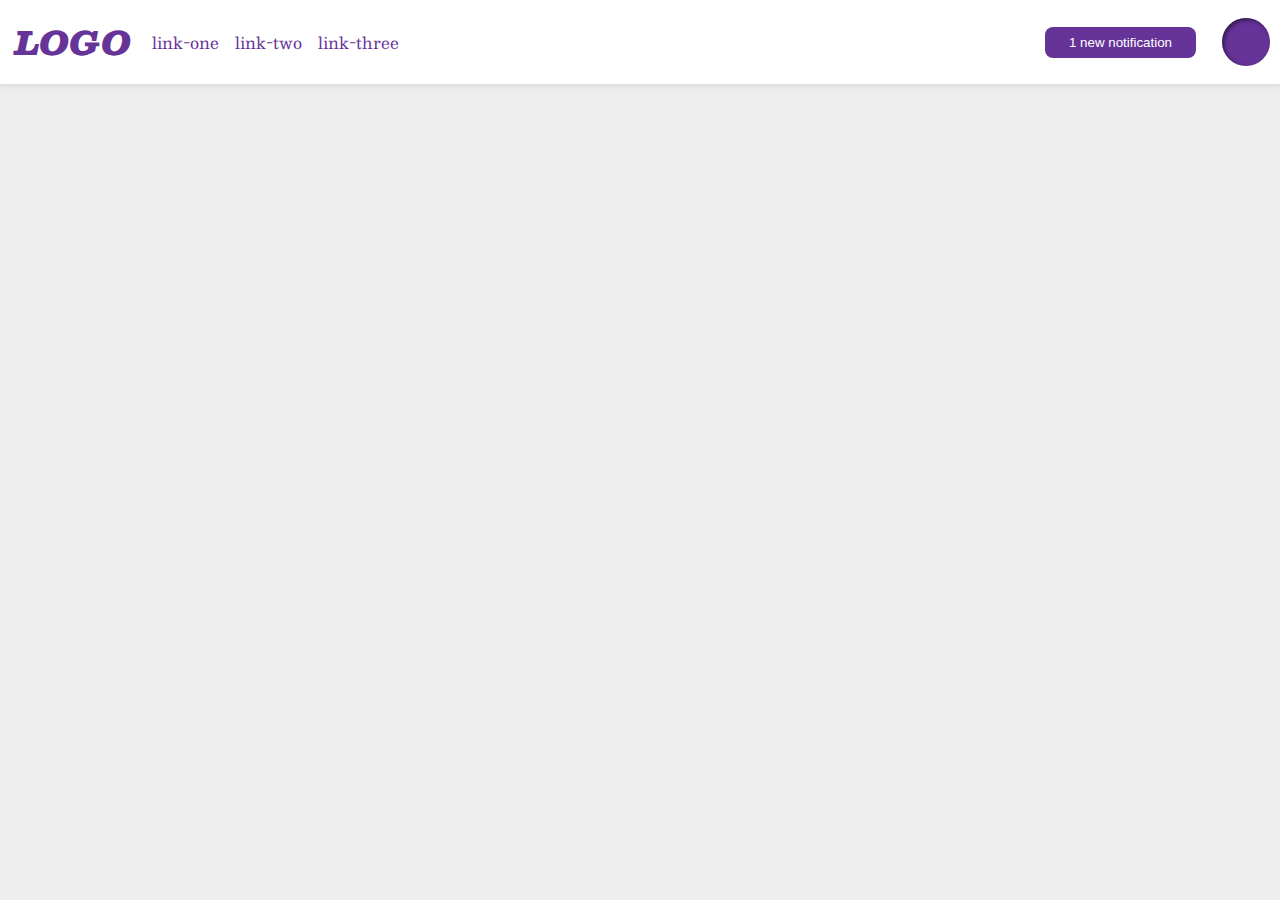
<file: flex/03-flex-header-2/index.html>
<!DOCTYPE html>
<html lang="en">
  <head>
    <meta charset="UTF-8">
    <meta http-equiv="X-UA-Compatible" content="IE=edge">
    <meta name="viewport" content="width=device-width, initial-scale=1.0">
    <title>Flex Header 2</title>
    <link rel="stylesheet" href="style.css">
  </head>
  <body>
    <div class="header">
      <div class="logo-links">
        <div class="logo">
          LOGO
        </div>
        <ul class="links">
          <li><a href="google.com">link-one</a></li>
          <li><a href="google.com">link-two</a></li>
          <li><a href="google.com">link-three</a></li>
        </ul>
      </div>
      <div class="notifications-profile">
        <button class="notifications">
          1 new notification
        </button>
        <div class="profile-image"></div>
      </div>
    </div>
  </body>
</html>
</file>
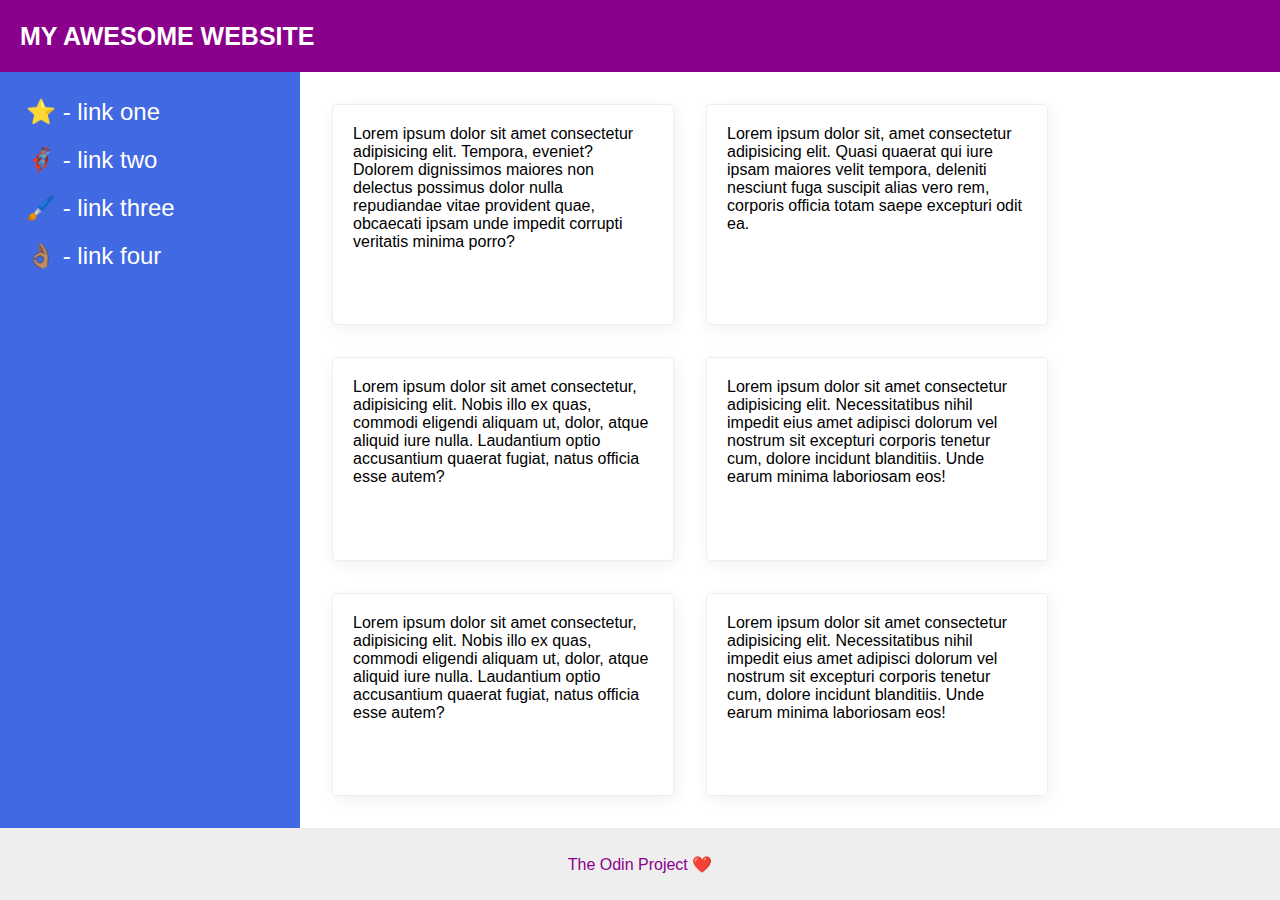
<file: flex/07-flex-layout-2/index.html>
<!DOCTYPE html>
<html lang="en">
  <head>
    <meta charset="UTF-8">
    <meta http-equiv="X-UA-Compatible" content="IE=edge">
    <meta name="viewport" content="width=device-width, initial-scale=1.0">
    <title>The Holy Grail</title>
    <link rel="stylesheet" href="style.css">
  </head>
  <body>
    <div class="header">
      MY AWESOME WEBSITE
    </div>
    <div class="container">
      <div class="sidebar">
        <ul>
          <li><a href="#">⭐ - link one</a></li>
          <li><a href="#">🦸🏽‍♂️ - link two</a></li>
          <li><a href="#">🖌️ - link three</a></li>
          <li><a href="#">👌🏽 - link four</a></li>
        </ul>
      </div>
      <div class="card-container">
        <div class="card">Lorem ipsum dolor sit amet consectetur adipisicing elit. Tempora, eveniet? Dolorem dignissimos maiores non delectus possimus dolor nulla repudiandae vitae provident quae, obcaecati ipsam unde impedit corrupti veritatis minima porro?</div>
        <div class="card">Lorem ipsum dolor sit, amet consectetur adipisicing elit. Quasi quaerat qui iure ipsam maiores velit tempora, deleniti nesciunt fuga suscipit alias vero rem, corporis officia totam saepe excepturi odit ea.</div>
        <div class="card">Lorem ipsum dolor sit amet consectetur, adipisicing elit. Nobis illo ex quas, commodi eligendi aliquam ut, dolor, atque aliquid iure nulla. Laudantium optio accusantium quaerat fugiat, natus officia esse autem?</div>
        <div class="card">Lorem ipsum dolor sit amet consectetur adipisicing elit. Necessitatibus nihil impedit eius amet adipisci dolorum vel nostrum sit excepturi corporis tenetur cum, dolore incidunt blanditiis. Unde earum minima laboriosam eos!</div>
        <div class="card">Lorem ipsum dolor sit amet consectetur, adipisicing elit. Nobis illo ex quas, commodi eligendi aliquam ut, dolor, atque aliquid iure nulla. Laudantium optio accusantium quaerat fugiat, natus officia esse autem?</div>
        <div class="card">Lorem ipsum dolor sit amet consectetur adipisicing elit. Necessitatibus nihil impedit eius amet adipisci dolorum vel nostrum sit excepturi corporis tenetur cum, dolore incidunt blanditiis. Unde earum minima laboriosam eos!</div>
      </div>
    </div>
    <div class="footer">
      The Odin Project ❤️
    </div>
  </body>
</html>
</file>
<file: flex/03-flex-header-2/style.css>
/* this is some magical font-importing.  
you'll learn about it later. */
@import url('https://fonts.googleapis.com/css2?family=Besley:ital,wght@0,400;1,900&display=swap');

body {
  margin: 0;
  background: #eee;
  font-family: Besley, serif;
}

.header {
  background: white;
  border-bottom: 1px solid #ddd;
  box-shadow: 0 0 8px rgba(0,0,0,.1);
  display: flex;
  justify-content: space-between;
  padding: 10px;
}

.profile-image {
  background: rebeccapurple;
  box-shadow: inset 2px 2px 4px rgba(0,0,0,.5);
  border-radius: 50%;
  width: 48px;
  height: 48px;
}

.logo {
  color: rebeccapurple;
  font-size: 32px;
  font-weight: 900;
  font-style: italic;
  padding: 5px;
}

button {
  border: none;
  border-radius: 8px;
  background: rebeccapurple;
  color: white;
  padding: 8px 24px;
  margin: 10px;
}

a {
  /* this removes the line under our links */
  text-decoration: none;
  color: rebeccapurple;
}

ul {
  list-style-type: none;
  margin: 0;
  padding: 0;
  display: flex;
  gap: 16px;
}

.links li{
  display: flex;
  /*align-items: center;*/
  /*padding: 5px;*/
}

.logo-links{
  display: flex;
}

.notifications-profile{
  display: flex;
}

.logo-links, .notifications-profile{
  display: flex;
  align-items: center;
  gap: 16px;
}
</file>
<file: flex/07-flex-layout-2/style.css>
body {
  font-family: -apple-system, BlinkMacSystemFont, 'Segoe UI', Roboto, Oxygen, Ubuntu, Cantarell, 'Open Sans', 'Helvetica Neue', sans-serif;
  margin: 0;
  min-height: 100vh;
}

.header {
  height: 72px;
  background: darkmagenta;
  color: white;
}

.footer {
  height: 72px;
  background: #eee;
  color: darkmagenta;
}

.sidebar {
  width: 300px;
  background: royalblue;
  box-sizing: border-box;
}

.card {
  border: 1px solid #eee;
  box-shadow: 2px 4px 16px rgba(0,0,0,.06);
  border-radius: 4px;
}

/*SOLUTION*/
body{
  display: flex;
  flex-direction: column;
  justify-content: space-between;
}

ul{
  list-style-type: none;
  margin: 0px;
  padding: 0px;
}

li{
  padding: 10px;
}

a{
  text-decoration: none;
  color: white;
  font-size: 24px;
}

.sidebar{
  flex-shrink: 0;
  padding: 16px;
}

.container{
  display: flex;
  flex: 1 1 auto;

}

.card-container{
  display: flex;
  flex-wrap: wrap;
  padding: 32px;
  gap: 32px;
}

.card{
  max-width: 300px;
  
  padding: 20px;
}

.footer{
  display: flex;
  justify-content: center;
  align-items: center;
}

.header{
  display: flex;
  align-items: center;
  padding-left: 20px;
  font-weight: bold;
  font-size: 25px;
}
</file>
